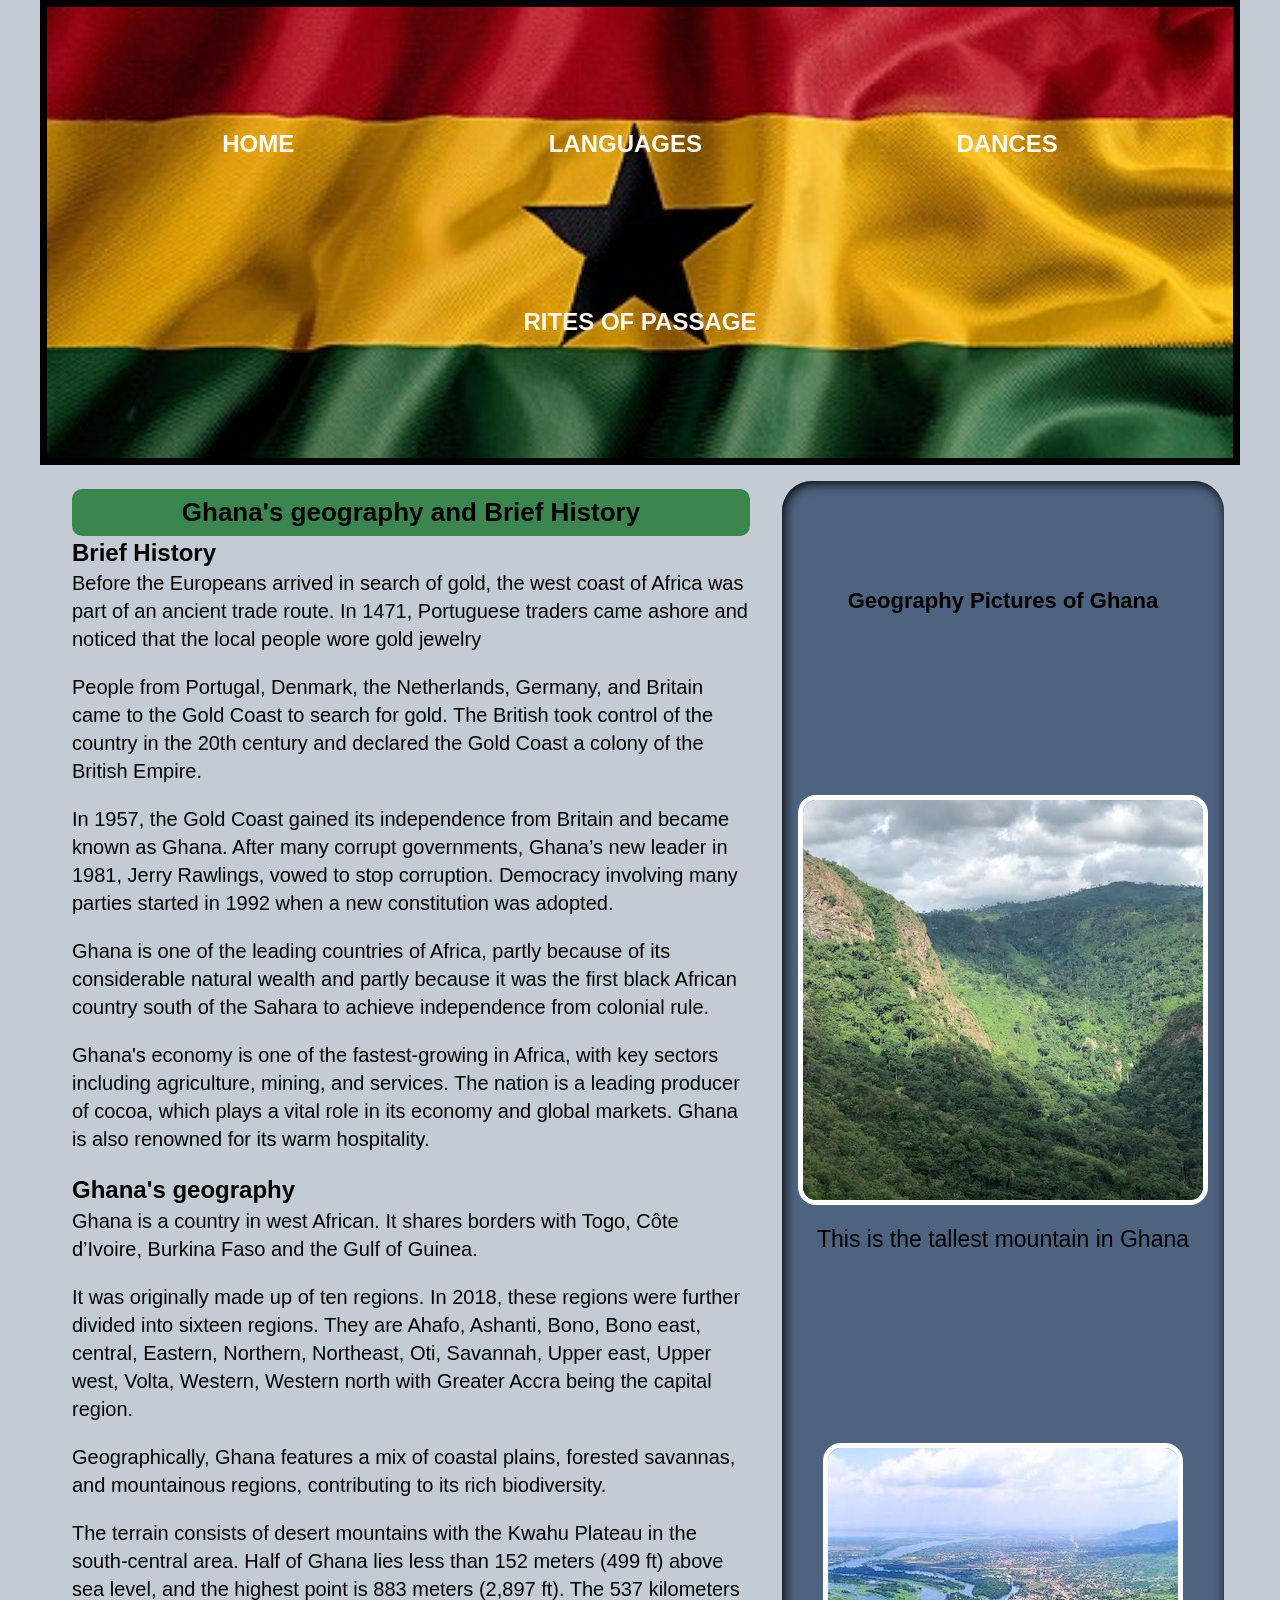
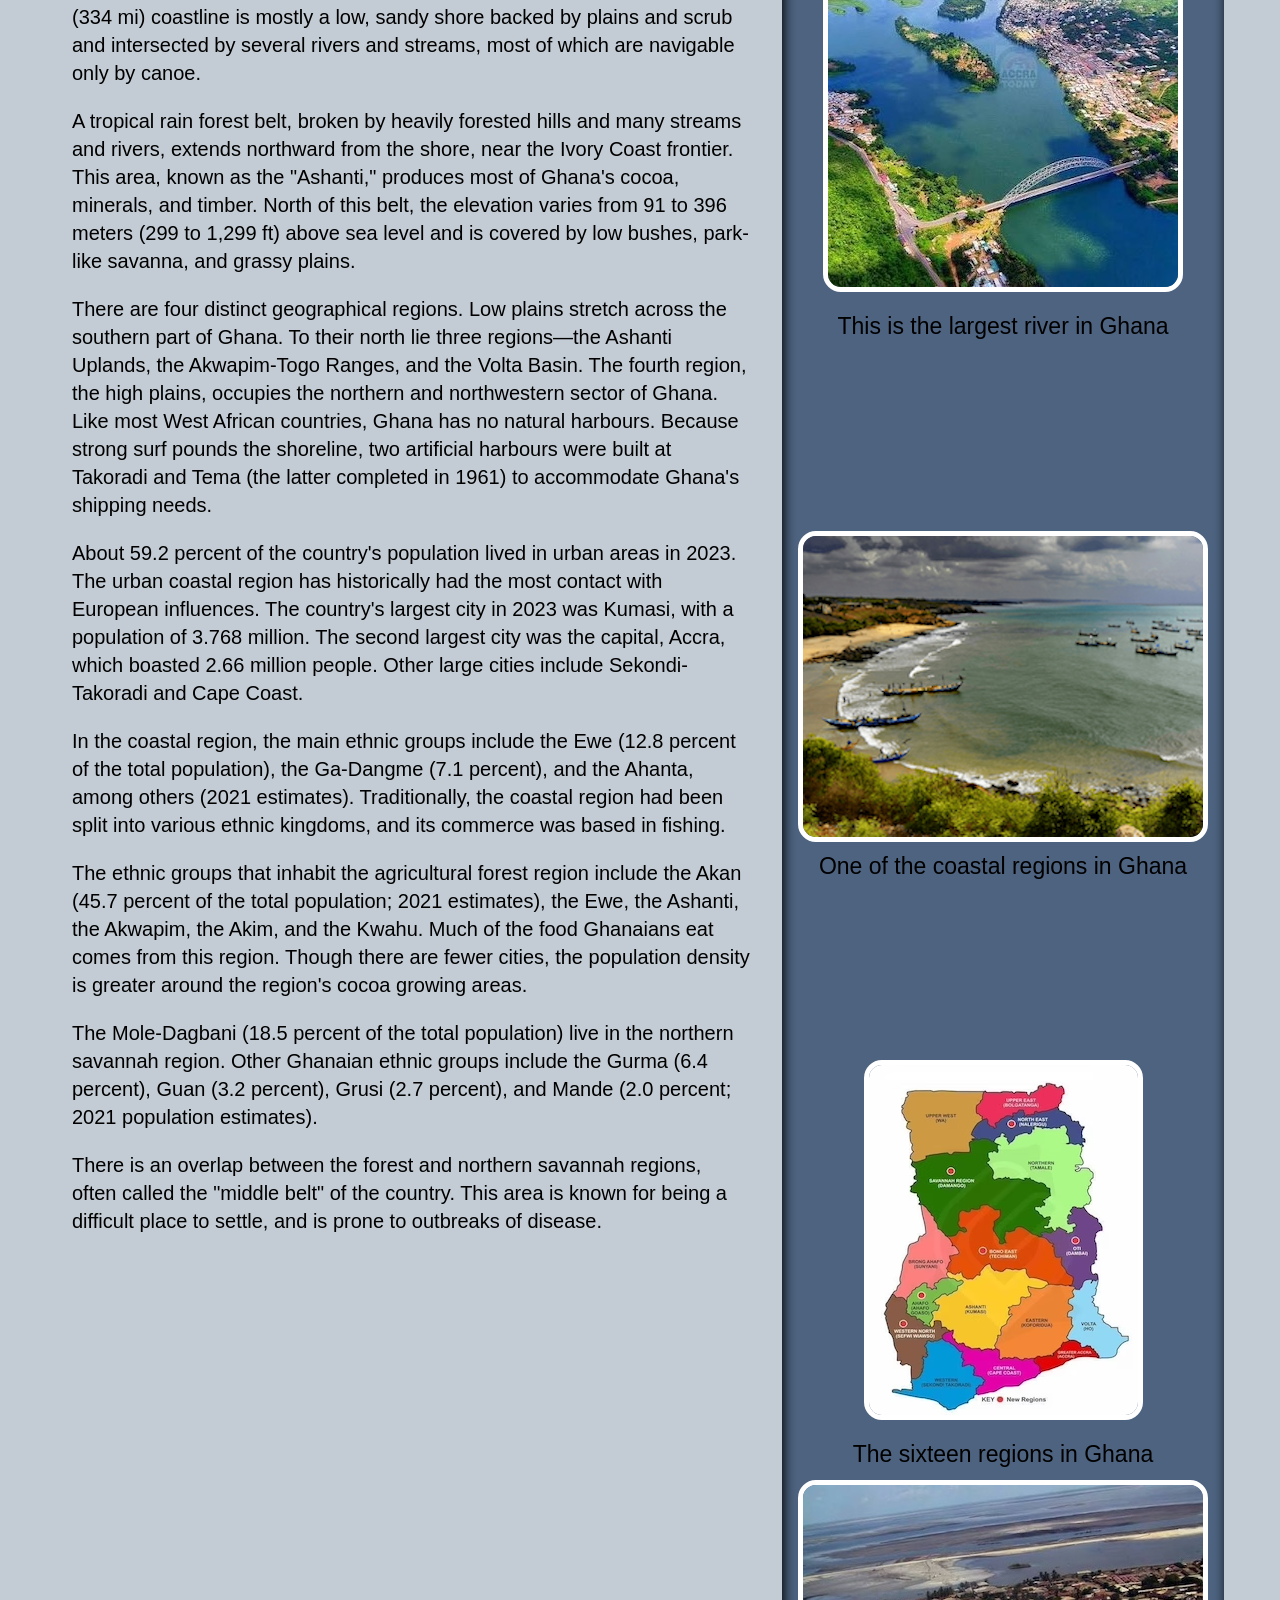
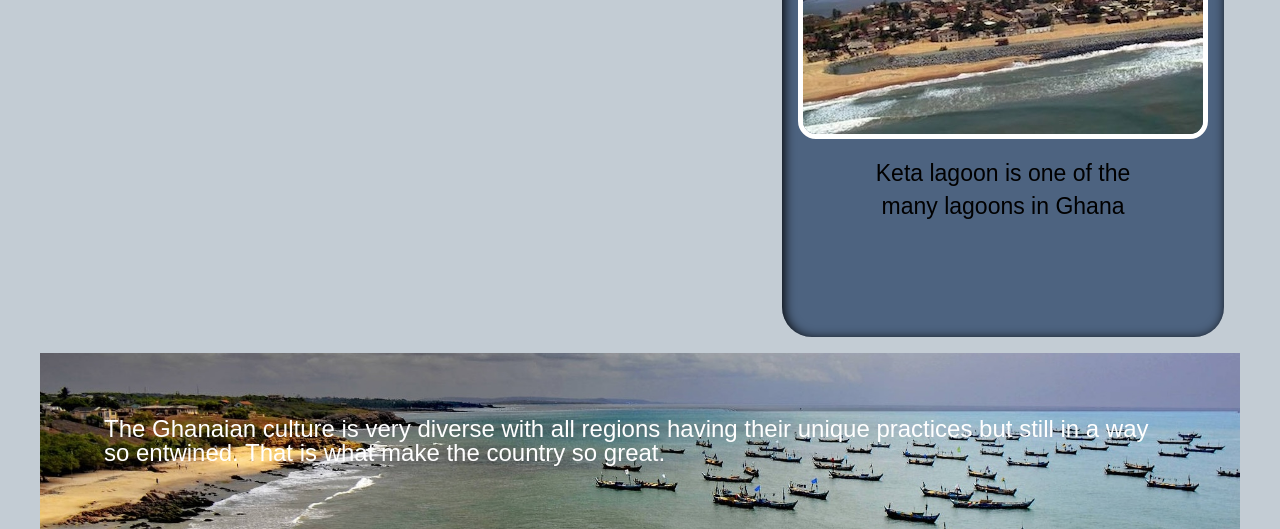
<file: index.html>
<!DOCTYPE html>
<html lang="en">
<head>
  <meta charset="UTF-8">
  <meta name="viewport" content="width=device-width, initial-scale=1.0">
  <title>Ghanaian Culture</title>
  <link rel="stylesheet" href="reset.css">
  <link rel="stylesheet" href="Final.css">
</head>
<body>
  <div class="wrapper">

   

<nav class="homebg">
  <ul>
    <li><a href="index.html">Home</a></li>
    <li><a href="languages.html">Languages</a></li>
    <li><a href="dance.html">Dances</a></li>
    <li><a href="rites_of_passage.html">Rites of passage</a></li>
  </ul>
</nav>

 


<main>
<section class="left-side">
  <header>
    <h1>Ghana's geography and Brief History</h1>
  </header>
<h2>Brief History</h2>



<p>Before the Europeans arrived in search of gold, the west coast of Africa was part of an ancient trade route. In 1471, Portuguese traders came ashore and noticed that the local people wore gold jewelry</p>

<p>People from Portugal, Denmark, the Netherlands, Germany, and Britain came to the Gold Coast to search for gold. The British took control of the country in the 20th century and declared the Gold Coast a colony of the British Empire.</p>

<p>In 1957, the Gold Coast gained its independence from Britain and became known as Ghana. After many corrupt governments, Ghana’s new leader in 1981, Jerry Rawlings, vowed to stop corruption. Democracy involving many parties started in 1992 when a new constitution was adopted.</p>

<p>Ghana is one of the leading countries of Africa, partly because of its considerable natural wealth and partly because it was the first black African country south of the Sahara to achieve independence from colonial rule.</p>

<p>Ghana's economy is one of the fastest-growing in Africa, with key sectors including agriculture, mining, and services. The nation is a leading producer of cocoa, which plays a vital role in its economy and global markets. Ghana is also renowned for its warm hospitality.</p>

<h2>Ghana's geography</h2>

<p>
  Ghana is a country in west African. It shares borders with Togo, Côte d’Ivoire, Burkina Faso and the Gulf of Guinea. </p>

  <p>It was originally made up of ten regions. In 2018, these regions were further divided into sixteen regions. They are Ahafo, Ashanti, Bono, Bono east, central, Eastern, Northern, Northeast, Oti, Savannah, Upper east, Upper west, Volta, Western, Western north with Greater Accra being the capital region.</p>

<p>Geographically, Ghana features a mix of coastal plains, forested savannas, and mountainous regions, contributing to its rich biodiversity.</p>

<p>The terrain consists of desert mountains with the Kwahu Plateau in the south-central area. Half of Ghana lies less than 152 meters (499 ft) above sea level, and the highest point is 883 meters (2,897 ft). The 537 kilometers (334 mi) coastline is mostly a low, sandy shore backed by plains and scrub and intersected by several rivers and streams, most of which are navigable only by canoe.</p>

<p>A tropical rain forest belt, broken by heavily forested hills and many streams and rivers, extends northward from the shore, near the Ivory Coast frontier. This area, known as the "Ashanti," produces most of Ghana's cocoa, minerals, and timber. North of this belt, the elevation varies from 91 to 396 meters (299 to 1,299 ft) above sea level and is covered by low bushes, park-like savanna, and grassy plains.</p>

<p>There are four distinct geographical regions. Low plains stretch across the southern part of Ghana. To their north lie three regions—the Ashanti Uplands, the Akwapim-Togo Ranges, and the Volta Basin. The fourth region, the high plains, occupies the northern and northwestern sector of Ghana. Like most West African countries, Ghana has no natural harbours. Because strong surf pounds the shoreline, two artificial harbours were built at Takoradi and Tema (the latter completed in 1961) to accommodate Ghana's shipping needs.</p>

<p>About 59.2 percent of the country's population lived in urban areas in 2023. The urban coastal region has historically had the most contact with European influences. The country's largest city in 2023 was Kumasi, with a population of 3.768 million. The second largest city was the capital, Accra, which boasted 2.66 million people. Other large cities include Sekondi-Takoradi and Cape Coast.</p>

<p>In the coastal region, the main ethnic groups include the Ewe (12.8 percent of the total population), the Ga-Dangme (7.1 percent), and the Ahanta, among others (2021 estimates). Traditionally, the coastal region had been split into various ethnic kingdoms, and its commerce was based in fishing.</p>

<p>The ethnic groups that inhabit the agricultural forest region include the Akan (45.7 percent of the total population; 2021 estimates), the Ewe, the Ashanti, the Akwapim, the Akim, and the Kwahu. Much of the food Ghanaians eat comes from this region. Though there are fewer cities, the population density is greater around the region's cocoa growing areas.</p>

<p>The Mole-Dagbani (18.5 percent of the total population) live in the northern savannah region. Other Ghanaian ethnic groups include the Gurma (6.4 percent), Guan (3.2 percent), Grusi (2.7 percent), and Mande (2.0 percent; 2021 population estimates).</p>

<p>There is an overlap between the forest and northern savannah regions, often called the "middle belt" of the country. This area is known for being a difficult place to settle, and is prone to outbreaks of disease.</p>

<img src="img/GH facts.avif" alt="">
</section>

<section class="right-side">
<h2>Geography Pictures of Ghana</h2>
<figure>
<img src="img/mont.Afadja.JPG" alt="Mountain Afadja">
<figcaption> This is the tallest mountain in Ghana</figcaption>
</figure>

<figure>
<img src="img/Volta river.JPG" alt="Volta River">
<figcaption>This is the largest river in Ghana</figcaption>
</figure>

<figure>
  <img src="img/coastal region .png" alt="coastal region">
  One of the coastal regions in Ghana
</figure>

<figure>
  <img src="img/Regions.avif" alt="Regions in Ghana">
  <figcaption>The sixteen regions in Ghana</figcaption>

<figure>
  <img src="img/Keta Lagoon.JPG" alt="Keta lagoon">
  <figcaption>Keta lagoon is one of the many lagoons in Ghana</figcaption>
</figure>


</section>









</main>
<footer>
The Ghanaian culture is very diverse with all regions having their unique practices but still in a way so entwined. That is what make the country so great.
</footer>

  </div>
</body>
</html>
</file>
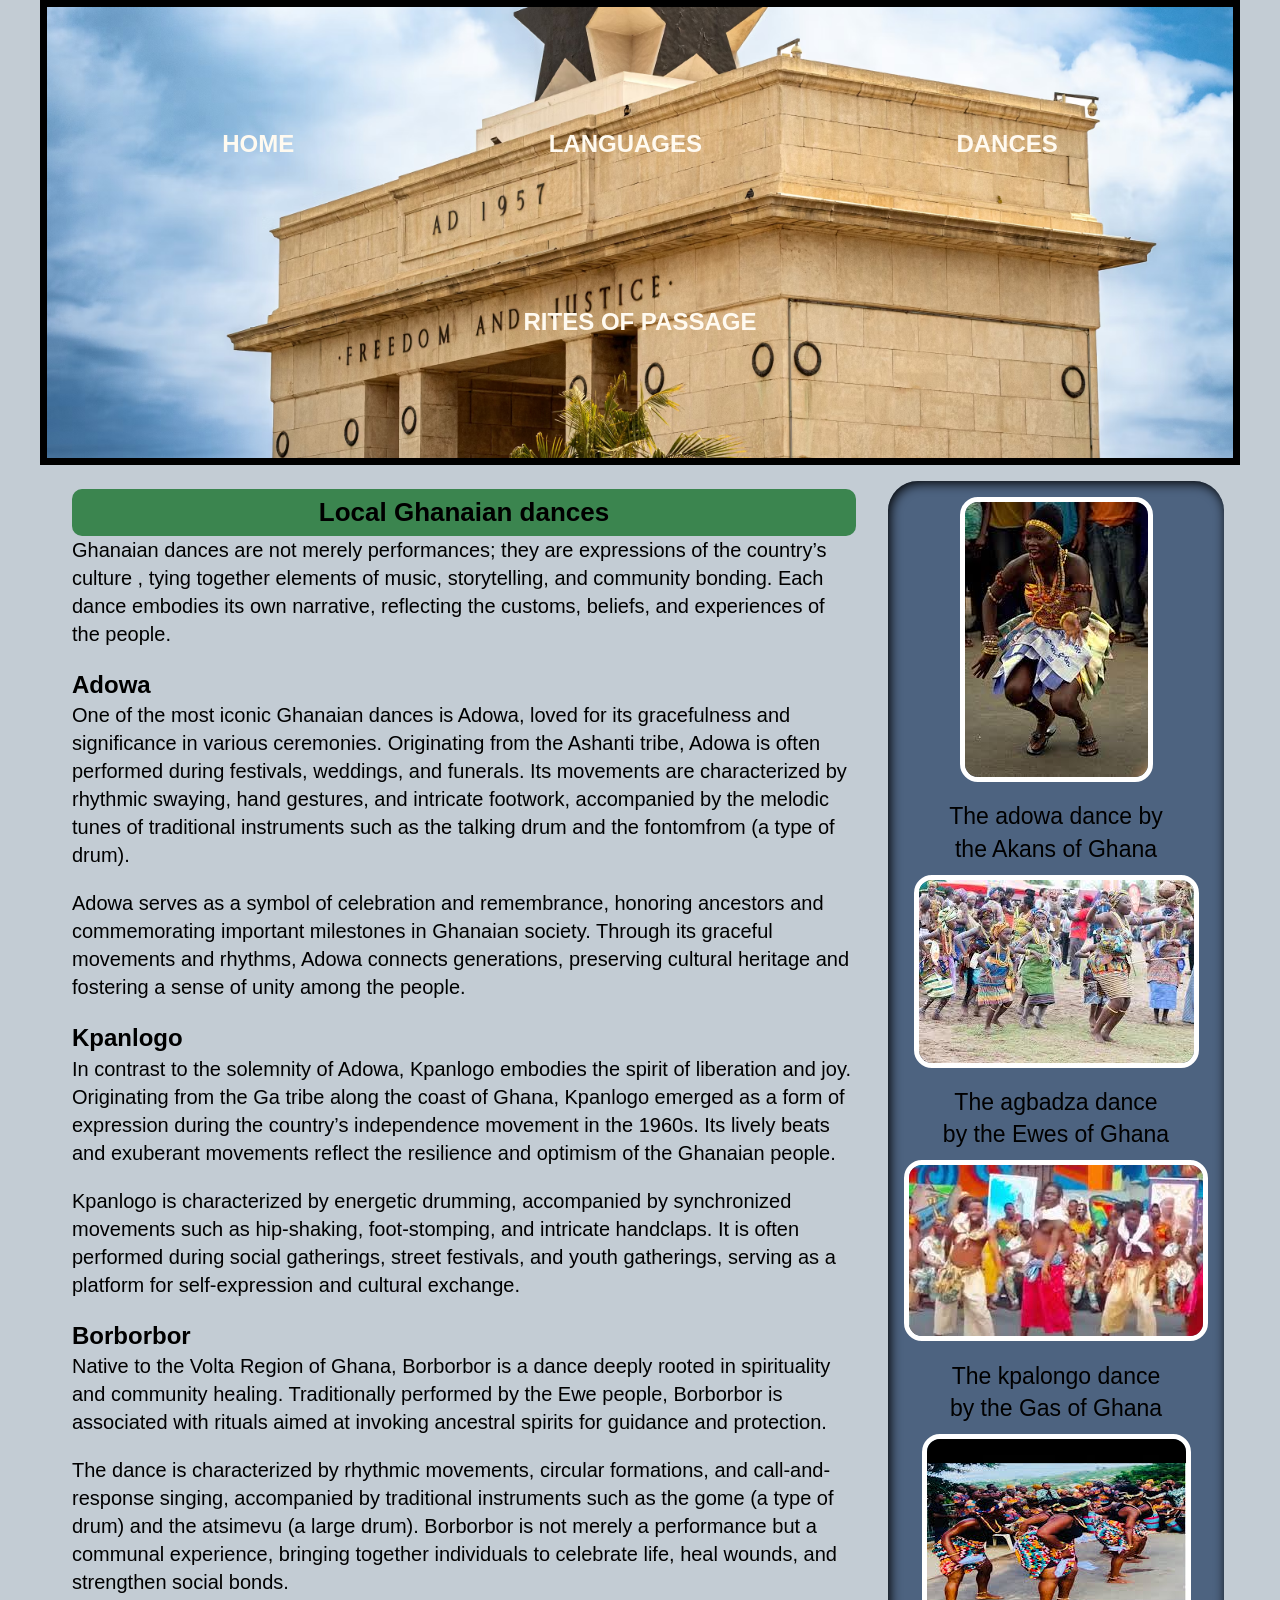
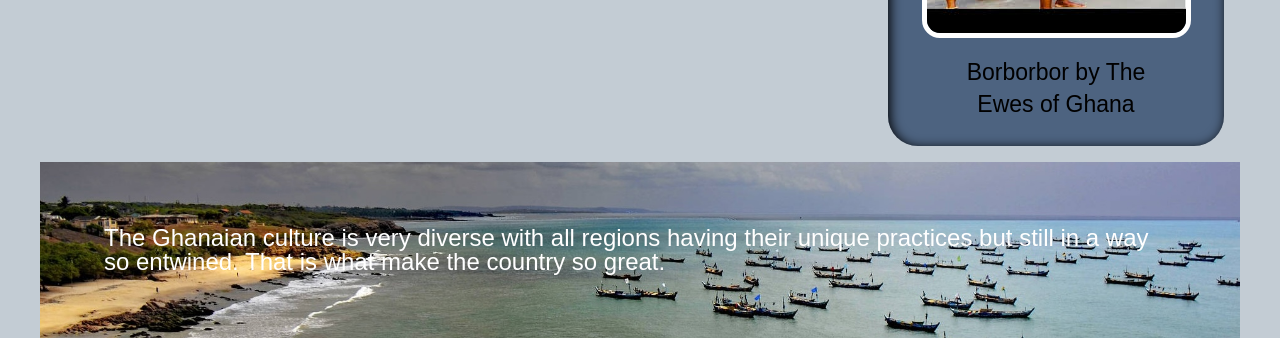
<file: dance.html>
<!DOCTYPE html>
<html lang="en">
<head>
  <meta charset="UTF-8">
  <meta name="viewport" content="width=device-width, initial-scale=1.0">
  <title>Ghanaian dances</title>
  <link rel="stylesheet" href="reset.css">
  <link rel="stylesheet" href="Final.css">
</head>
<body>
  <div class="wrapper">
    
  <nav class="dancebg">
  <ul>
    <li><a href="index.html">Home</a></li>
    <li><a href="languages.html">Languages</a></li>
    <li><a href="dance.html">Dances</a></li>
    <li><a href="rites_of_passage.html">Rites of passage</a></li>
  </ul>
</nav>
<main>
  <section class="left-side">

  
<header>
  <h1>Local Ghanaian dances</h1>
</header>

<p>Ghanaian dances are not merely performances; they are expressions of the country’s culture , tying together elements of music, storytelling, and community bonding. Each dance embodies its own narrative, reflecting the customs, beliefs, and experiences of the people.</p>

<h2>Adowa</h2>
<p>One of the most iconic Ghanaian dances is Adowa, loved for its gracefulness and significance in various ceremonies. Originating from the Ashanti tribe, Adowa is often performed during festivals, weddings, and funerals. Its movements are characterized by rhythmic swaying, hand gestures, and intricate footwork, accompanied by the melodic tunes of traditional instruments such as the talking drum and the fontomfrom (a type of drum).</p>

<p>Adowa serves as a symbol of celebration and remembrance, honoring ancestors and commemorating important milestones in Ghanaian society. Through its graceful movements and rhythms, Adowa connects generations, preserving cultural heritage and fostering a sense of unity among the people.</p>
<h2>Kpanlogo</h2>
<p>In contrast to the solemnity of Adowa, Kpanlogo embodies the spirit of liberation and joy. Originating from the Ga tribe along the coast of Ghana, Kpanlogo emerged as a form of expression during the country’s independence movement in the 1960s. Its lively beats and exuberant movements reflect the resilience and optimism of the Ghanaian people.</p>

<p>Kpanlogo is characterized by energetic drumming, accompanied by synchronized movements such as hip-shaking, foot-stomping, and intricate handclaps. It is often performed during social gatherings, street festivals, and youth gatherings, serving as a platform for self-expression and cultural exchange.</p>
<h2>Borborbor</h2>
<p>Native to the Volta Region of Ghana, Borborbor is a dance deeply rooted in spirituality and community healing. Traditionally performed by the Ewe people, Borborbor is associated with rituals aimed at invoking ancestral spirits for guidance and protection.</p>

<p>The dance is characterized by rhythmic movements, circular formations, and call-and-response singing, accompanied by traditional instruments such as the gome (a type of drum) and the atsimevu (a large drum). Borborbor is not merely a performance but a communal experience, bringing together individuals to celebrate life, heal wounds, and strengthen social bonds.</p>


</section>
<section class="right-side">
 <figure>
<img src="img/adowa.jpeg" alt="Adowa">
<figcaption> The adowa dance by the Akans of Ghana</figcaption>
</figure>

<figure>
<img src="img/agbadza.jpeg" alt="Agbadza">
<figcaption>The agbadza dance by the Ewes of Ghana</figcaption>
</figure>

<figure>
  <img src="img/kpalongo.jpeg" alt="Kpanlogo">
  <figcaption>The kpalongo dance by the Gas of Ghana</figcaption>
  <figure>
    <img src="img/borborbor.jpeg" alt="Borborbor">
    <figcaption>Borborbor by The Ewes of Ghana</figcaption>
  </figure>
</figure>

</section>







</main>

<footer>
The Ghanaian culture is very diverse with all regions having their unique practices but still in a way so entwined. That is what make the country so great.
</footer>


</div>
</body>
</html>
</file>
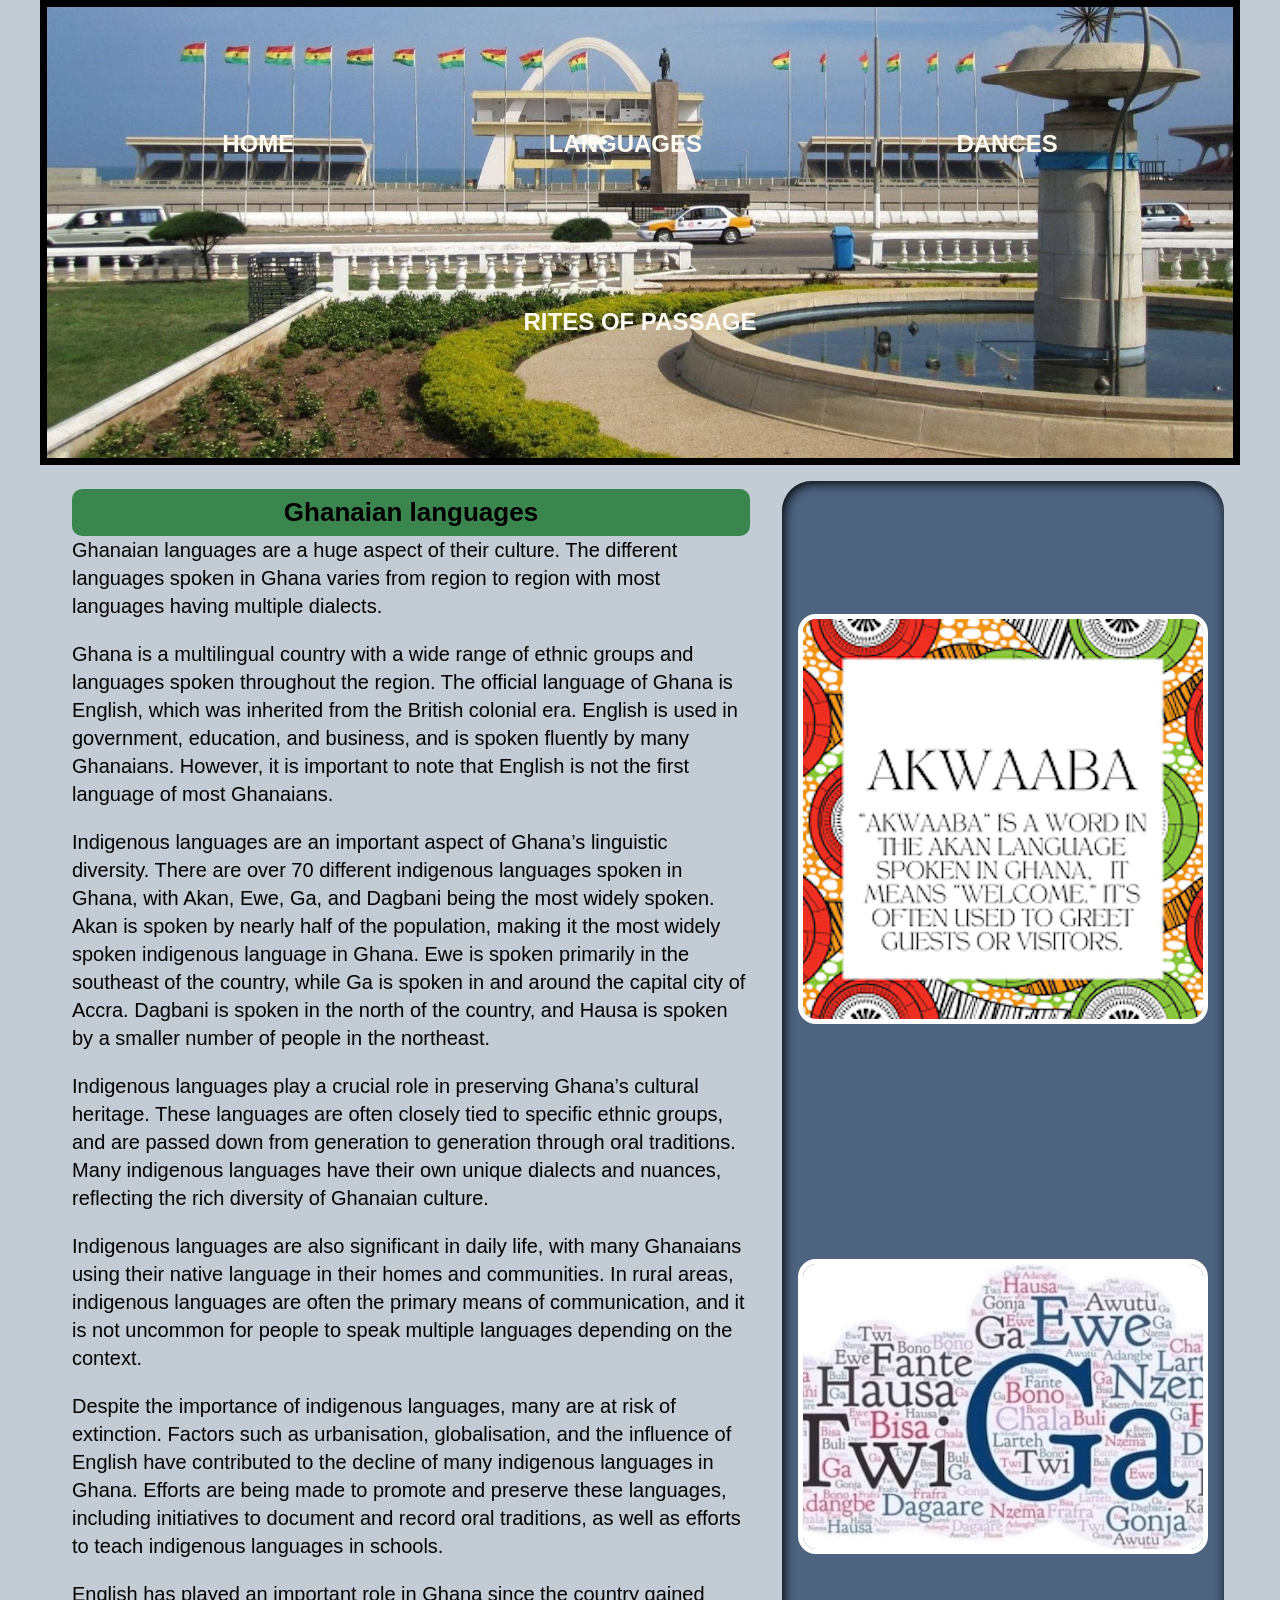
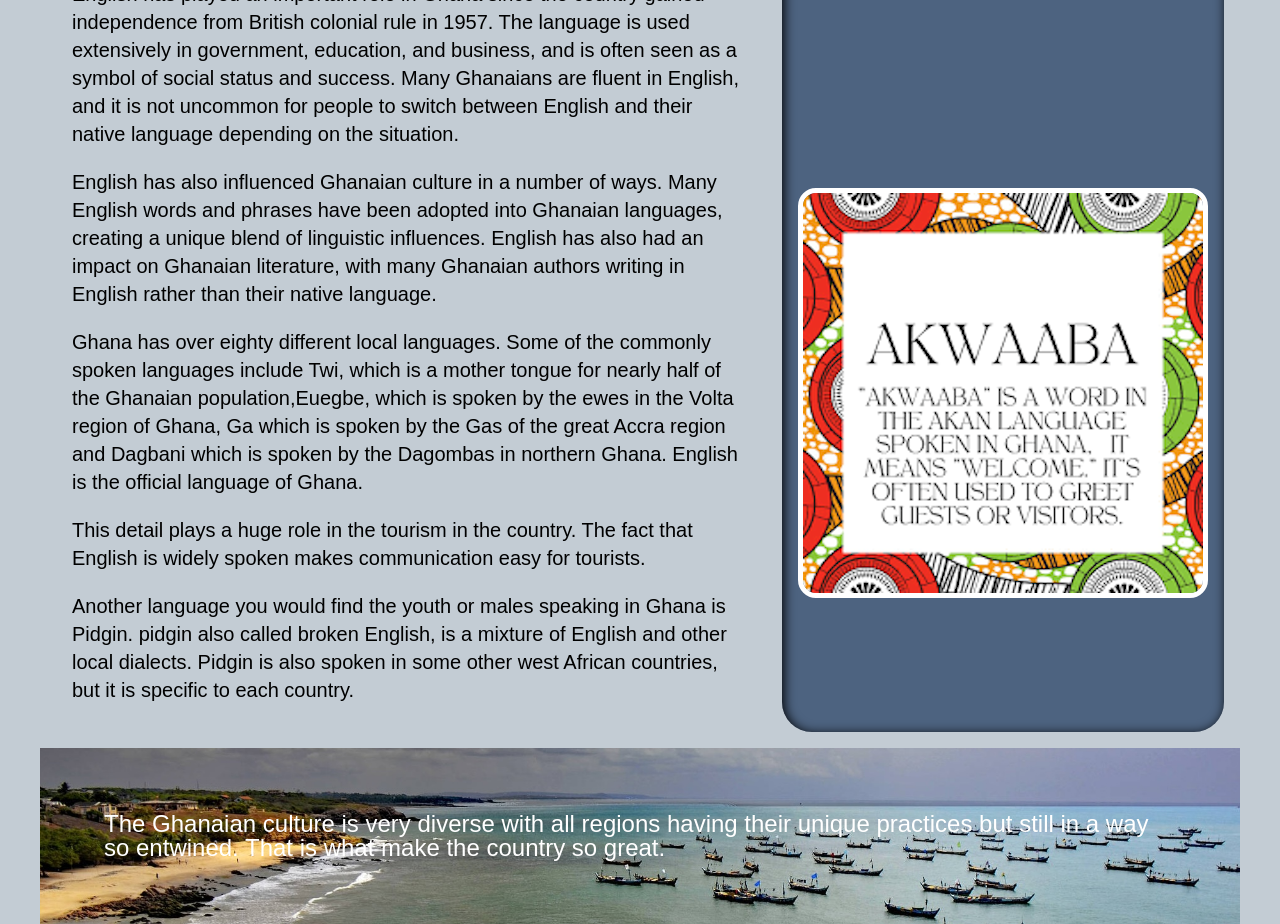
<file: languages.html>
<!DOCTYPE html>
<html lang="en">
<head>
  <meta charset="UTF-8">
  <meta name="viewport" content="width=device-width, initial-scale=1.0">
  <title>Ghanaian languages</title>
  <link rel="stylesheet" href="reset.css">
  <link rel="stylesheet" href="Final.css">
</head>
<body>
  <div class="wrapper">

  <nav class="lbg">
  <ul>
    <li><a href="index.html">Home</a></li>
    <li><a href="languages.html">Languages</a></li>
    <li><a href="dance.html">Dances</a></li>
    <li><a href="rites_of_passage.html">Rites of passage</a></li>
  </ul>
</nav>
<main>
  <section class="left-side">
    <header>
  <h1>Ghanaian languages</h1>
</header>


<p>
  Ghanaian languages are a huge aspect of their culture. The different languages spoken in Ghana varies from region to region with most languages having multiple dialects.
  </p>
<p>Ghana is a multilingual country with a wide range of ethnic groups and languages spoken throughout the region. The official language of Ghana is English, which was inherited from the British colonial era. English is used in government, education, and business, and is spoken fluently by many Ghanaians. However, it is important to note that English is not the first language of most Ghanaians.</p>
<p>Indigenous languages are an important aspect of Ghana’s linguistic diversity. There are over 70 different indigenous languages spoken in Ghana, with Akan, Ewe, Ga, and Dagbani being the most widely spoken. Akan is spoken by nearly half of the population, making it the most widely spoken indigenous language in Ghana. Ewe is spoken primarily in the southeast of the country, while Ga is spoken in and around the capital city of Accra. Dagbani is spoken in the north of the country, and Hausa is spoken by a smaller number of people in the northeast.</p>

<p>Indigenous languages play a crucial role in preserving Ghana’s cultural heritage. These languages are often closely tied to specific ethnic groups, and are passed down from generation to generation through oral traditions. Many indigenous languages have their own unique dialects and nuances, reflecting the rich diversity of Ghanaian culture.</p>
<p>Indigenous languages are also significant in daily life, with many Ghanaians using their native language in their homes and communities. In rural areas, indigenous languages are often the primary means of communication, and it is not uncommon for people to speak multiple languages depending on the context.</p>
<p>Despite the importance of indigenous languages, many are at risk of extinction. Factors such as urbanisation, globalisation, and the influence of English have contributed to the decline of many indigenous languages in Ghana. Efforts are being made to promote and preserve these languages, including initiatives to document and record oral traditions, as well as efforts to teach indigenous languages in schools.</p>

<p>English has played an important role in Ghana since the country gained independence from British colonial rule in 1957. The language is used extensively in government, education, and business, and is often seen as a symbol of social status and success. Many Ghanaians are fluent in English, and it is not uncommon for people to switch between English and their native language depending on the situation.</p>
<p>English has also influenced Ghanaian culture in a number of ways. Many English words and phrases have been adopted into Ghanaian languages, creating a unique blend of linguistic influences. English has also had an impact on Ghanaian literature, with many Ghanaian authors writing in English rather than their native language.</p>



  <p>
Ghana has over eighty different local languages. Some of the commonly spoken languages include Twi, which is a mother tongue for nearly half of the Ghanaian population,Euegbe, which is spoken by the ewes in the Volta region of Ghana, Ga which is spoken by the Gas of the great Accra region and Dagbani which is spoken by the Dagombas in northern Ghana. English is the official language of Ghana.
</p>
<p>
  This detail plays a huge role in the tourism in the country. The fact that English is widely spoken makes communication easy for tourists.
</p>
<p>
  Another language you would find the youth or males speaking in Ghana is Pidgin. pidgin also called broken English, is a mixture of English and other local dialects. Pidgin is also spoken in some other west African countries, but it is specific to each country.
</p>
</section>
<section class="right-side">
<img src="img/lang.png" alt="Local Ghanaian languages">
<img src="img/Languages.JPG" alt="Local Ghanaian languages">
<img src="img/lang.png" alt="Local Ghanaian languages">
</section>

</main>























<footer>
The Ghanaian culture is very diverse with all regions having their unique practices but still in a way so entwined. That is what make the country so great.
</footer>



</div>
</body>
</html>
</file>
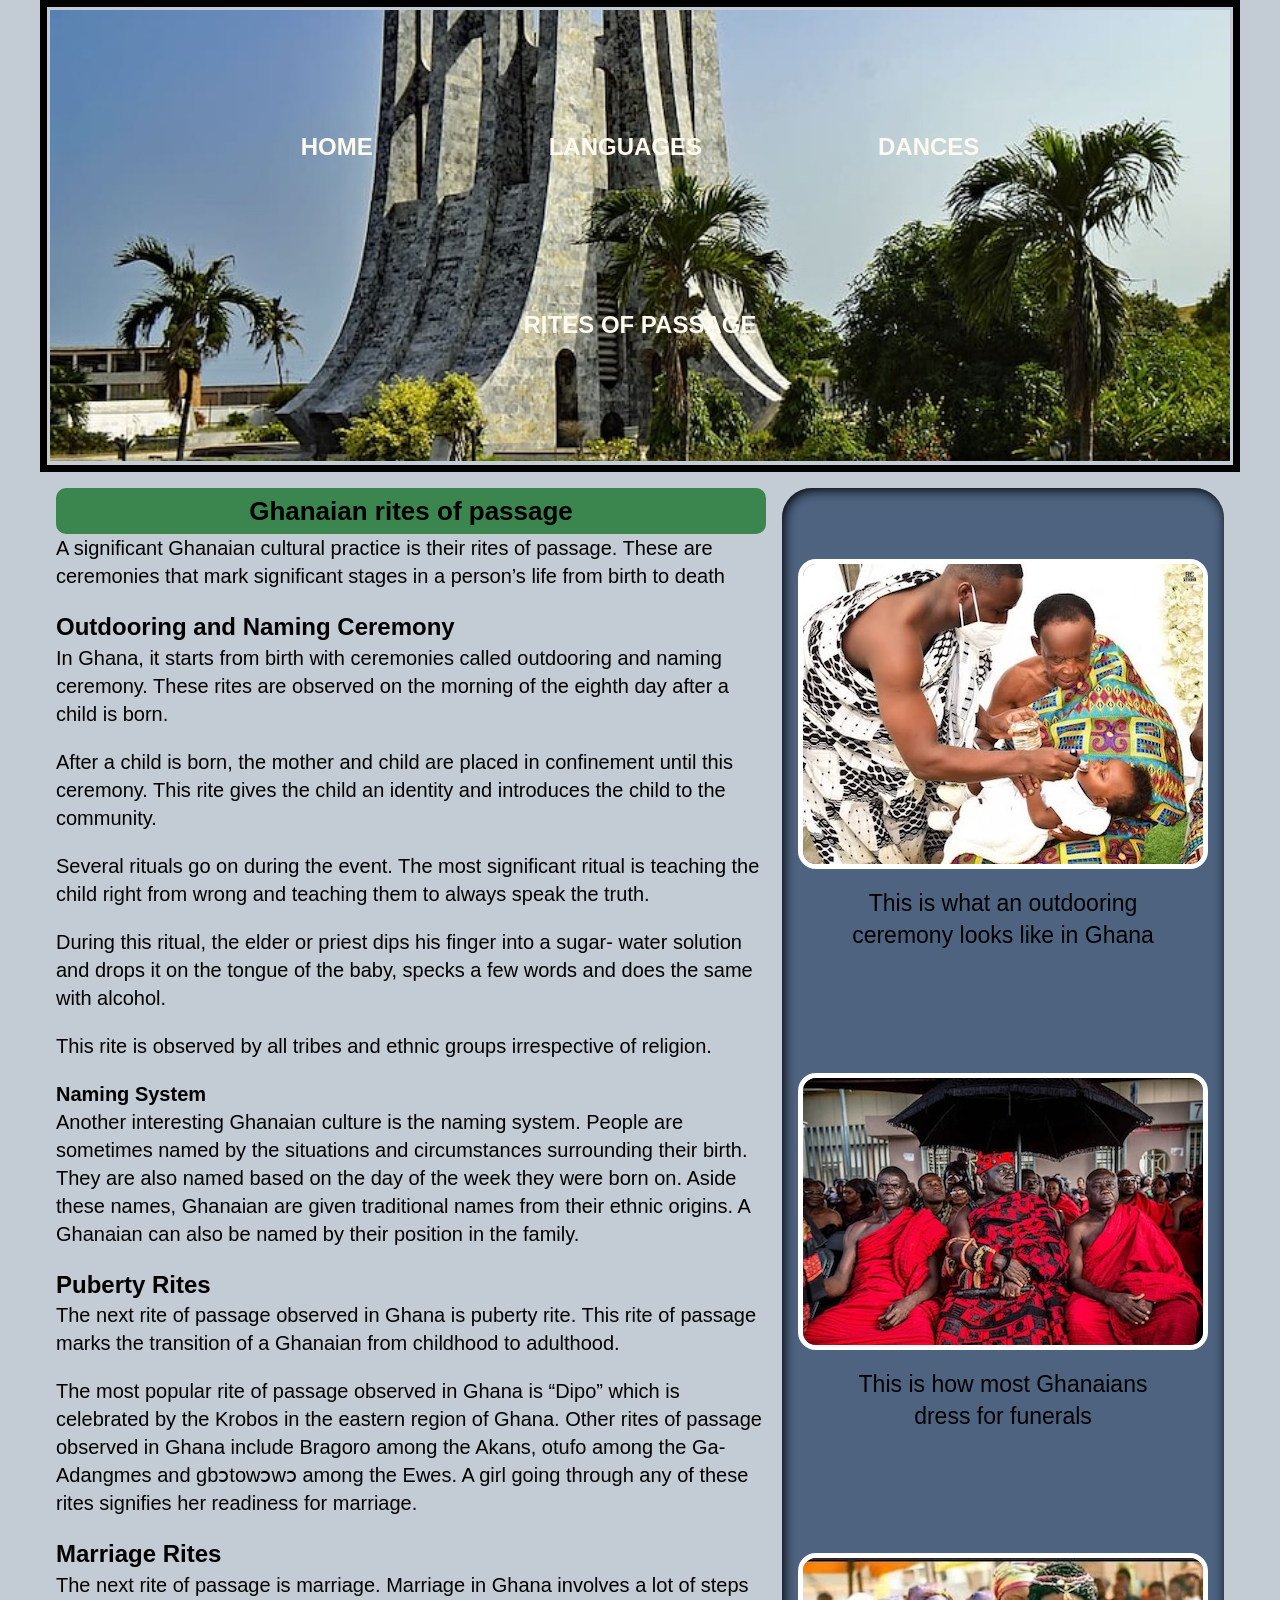
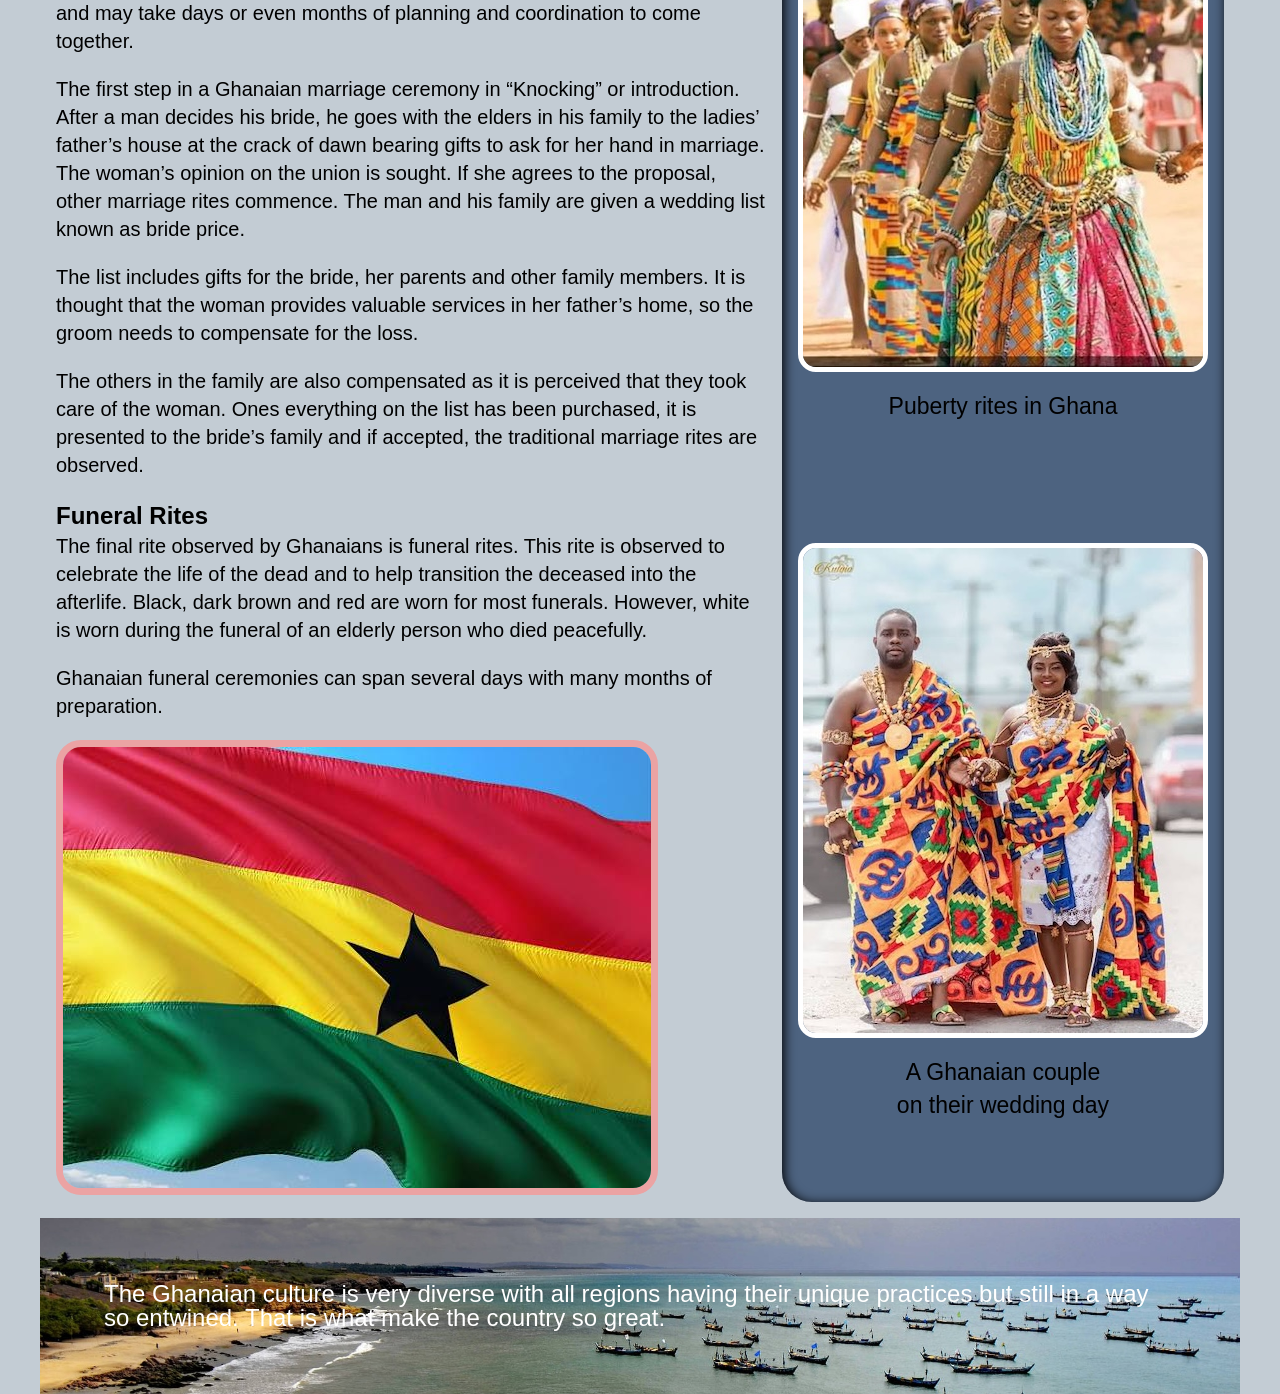
<file: rites_of_passage.html>
<!DOCTYPE html>
<html lang="en">
<head>
  <meta charset="UTF-8">
  <meta name="viewport" content="width=device-width, initial-scale=1.0">
  <title>Ghanaian rites of passage</title>
  <link rel="stylesheet" href="reset.css">
  <link rel="stylesheet" href="Final.css">
</head>
<body>
<div class="wrapper">


  <nav>
  <ul class="rites">
    <li><a href="index.html">Home</a></li>
    <li><a href="languages.html">Languages</a></li>
    <li><a href="dance.html">Dances</a></li>
    <li><a href="rites_of_passage.html">Rites of passage</a></li>
  </ul>
</nav>
<main>
<section class="leftside">
  <header>
    <h1>Ghanaian rites of passage</h1>
  </header>

<p>A significant Ghanaian cultural practice is their rites of passage. These are ceremonies that mark significant stages in a person’s life from birth to death</p>

<h2>Outdooring and Naming Ceremony</h2>

<p>In Ghana, it starts from birth with ceremonies called outdooring and naming ceremony. These rites are observed on the morning of the eighth day after a child is born. </p>

<p>After a child is born, the mother and child are placed in confinement until this ceremony. This rite gives the child an identity and introduces the child to the community.</p>

<p>Several rituals go on during the event. The most significant ritual is teaching the child right from wrong and teaching them to always speak the truth.</p>

<p>During this ritual, the elder or priest dips his finger into a sugar- water solution and drops it on the tongue of the baby, specks a few words and does the same with alcohol.</p>

<p>This rite is observed by all tribes and ethnic groups irrespective of religion. </p>

<h3>Naming System</h3>

<p>Another interesting Ghanaian culture is the naming system.
People are sometimes named by the situations and circumstances surrounding their birth. They are also named based on the day of the week they were born on. Aside these names, Ghanaian are given traditional names from their ethnic origins. A Ghanaian can also be named by their position in the family.
</p>
<h2>Puberty Rites</h2>
<p>The next rite of passage observed in Ghana is puberty rite. This rite of passage marks the transition of a Ghanaian from childhood to adulthood. </p>

<p>
  The most popular rite of passage observed in Ghana is “Dipo” which is celebrated by the Krobos in the eastern region of Ghana.
   Other rites of passage observed in Ghana include Bragoro among the Akans, otufo among the Ga-Adangmes and gbɔtowɔwɔ among the Ewes.
   A girl going through any of these rites signifies her readiness for marriage.
</p>

<h2>Marriage Rites</h2>

<p>The next rite of passage is marriage. Marriage in Ghana involves a lot of steps and may take days or even months of planning and coordination to come together.
  </p> 

  <p>The first step in a Ghanaian marriage ceremony in “Knocking” or introduction. After a man decides his bride, he goes with the elders in his family to the ladies’ father’s house at the crack of dawn bearing gifts to ask for her hand in marriage. The woman’s opinion on the union is sought. If she agrees to the proposal, other marriage rites commence. The man and his family are given a wedding list known as bride price.</p>

<p>The list includes gifts for the bride, her parents and other family members. It is thought that the woman provides valuable services in her father’s home, so the groom needs to compensate for the loss.</p>

<p>The others in the family are also compensated as it is perceived that they took care of the woman. Ones everything on the list has been purchased, it is presented to the bride’s family and if accepted, the traditional marriage rites are observed.</p>

<h2>Funeral Rites</h2>

<p>The final rite observed by Ghanaians is funeral rites. This rite is observed to celebrate the life of the dead and to help transition the deceased into the afterlife. Black, dark brown and red are worn for most funerals. However, white is worn during the funeral of an elderly person who died peacefully.</p>

<p>Ghanaian funeral ceremonies can span several days with many months of preparation.</p>
<img class="flag" src="img/Ghana flag.JPG" alt="Ghanaian Flag">
</section>
<section class="right-side">
<figure>
<img src="img/Outdooring.JPG" alt="Ghanaian outdooring">
<figcaption> This is what an outdooring ceremony looks like in Ghana</figcaption>
</figure>

<figure>
<img src="img/Funeral.JPG" alt="funeral">
<figcaption>This is how most Ghanaians dress for funerals</figcaption>
</figure>

<figure>
  <img src="img/Puberty rite.JPG" alt="Puberty rites_of_passage">
  <figcaption>Puberty rites in Ghana</figcaption>
</figure>

<figure>
  <img src="img/wedding couple.jpg" alt="Wedding in Ghana">
  <figcaption>A Ghanaian couple on their wedding day</figcaption>


</section>
</main>






<footer>
The Ghanaian culture is very diverse with all regions having their unique practices but still in a way so entwined. That is what make the country so great.
</footer>

</div>
</body>
</html>
</file>
<file: Final.css>
body{
  font-family:'Segoe UI', Tahoma, Geneva, Verdana, sans-serif;
  background-color: rgb(195, 204, 212);
}


main{
  display: grid;
  grid-template-columns: 1.5fr 0.5fr;
  padding: 1rem;
  gap: 1rem;
  font-size: 20px;
  line-height:1.4;
}
.left-side{
  padding: 0.5rem 1rem;
}
.right-side {
  font-size: 23px;
  padding: 1rem;
  background-color: rgb(77, 99, 128);
  display: flex;
  flex-direction: column;
  justify-content:space-around;
  text-align: center;
  border-radius:30px;
  text-wrap: balance;
  box-shadow: inset 2px 2px 12px;
}
.right-side img{
  border: 5px solid white;
  border-radius: 18px;
}
.right-side figcaption{
  margin: 10px;
}
.right-side h2{
  font-size: 22px;
}
header{
  text-align: center;
  background-color: rgb(59, 133, 79);
  border-radius: 10px;
  padding: 5px;
}

.flag{
border: 7px solid rgb(235, 163, 163);
border-radius: 25px;
}


nav{
  text-transform: uppercase;
  border: 7px solid black;
  padding: 0.2rem;
  
}
nav ul{
  display: flex;
  justify-content: space-around;
  flex-wrap: wrap;
  
}
nav a:hover{
  background-color:rgb(15, 109, 15) ;
  border-radius:4rem;

}
nav a{
  padding: 0.5rem 1rem;
  text-decoration: none;
  color:floralwhite;
  font-size: 120%;
}
nav li{
  list-style-type: none;
  padding: 4.5rem;
  font-weight: bold;
  font-size: 20px;
  
}

footer{
 background-image: url(img/foot.jpg);
  padding: 1rem 2rem;
  color:white;
  background-repeat: no-repeat;
  background-size: cover;
  padding: 4rem;
  font-size: 150%;
}

.rites{
  background-image:url(img/bag3.jpg);
  min-height: 30vh;
  background-size: cover;
background-position: center;
background-repeat: no-repeat;
padding: 3rem;
display: flex;
justify-content: center;
align-items: center;
line-height: 1.4;
}
h2{
  font-size: 120%;
}
h1{
  font-size: 130%;
}
.homebg{
  background-image:url(img/bag5.jpg);
  min-height: 30vh;
  background-size: cover;
background-position: center;
background-repeat: no-repeat;
padding: 3rem;
display: flex;
justify-content: center;
align-items: center;
line-height: 1.4;


}



.lbg{
  background-image:url(img/bag4.jpg);
  min-height: 30vh;
  background-size: cover;
background-position: center;
background-repeat: no-repeat;
padding: 3rem;
display: flex;
justify-content: center;
align-items: center;
line-height: 1.4;
}
.dancebg{
  background-image:url(img/bag6.avif);
  min-height: 30vh;
  background-size: cover;
background-position: center;
background-repeat: no-repeat;
padding: 3rem;
display: flex;
justify-content: center;
align-items: center;
line-height: 1.4;
}

.wrapper{
  max-width: 1200px;
  margin: 0 auto;
}
</file>
